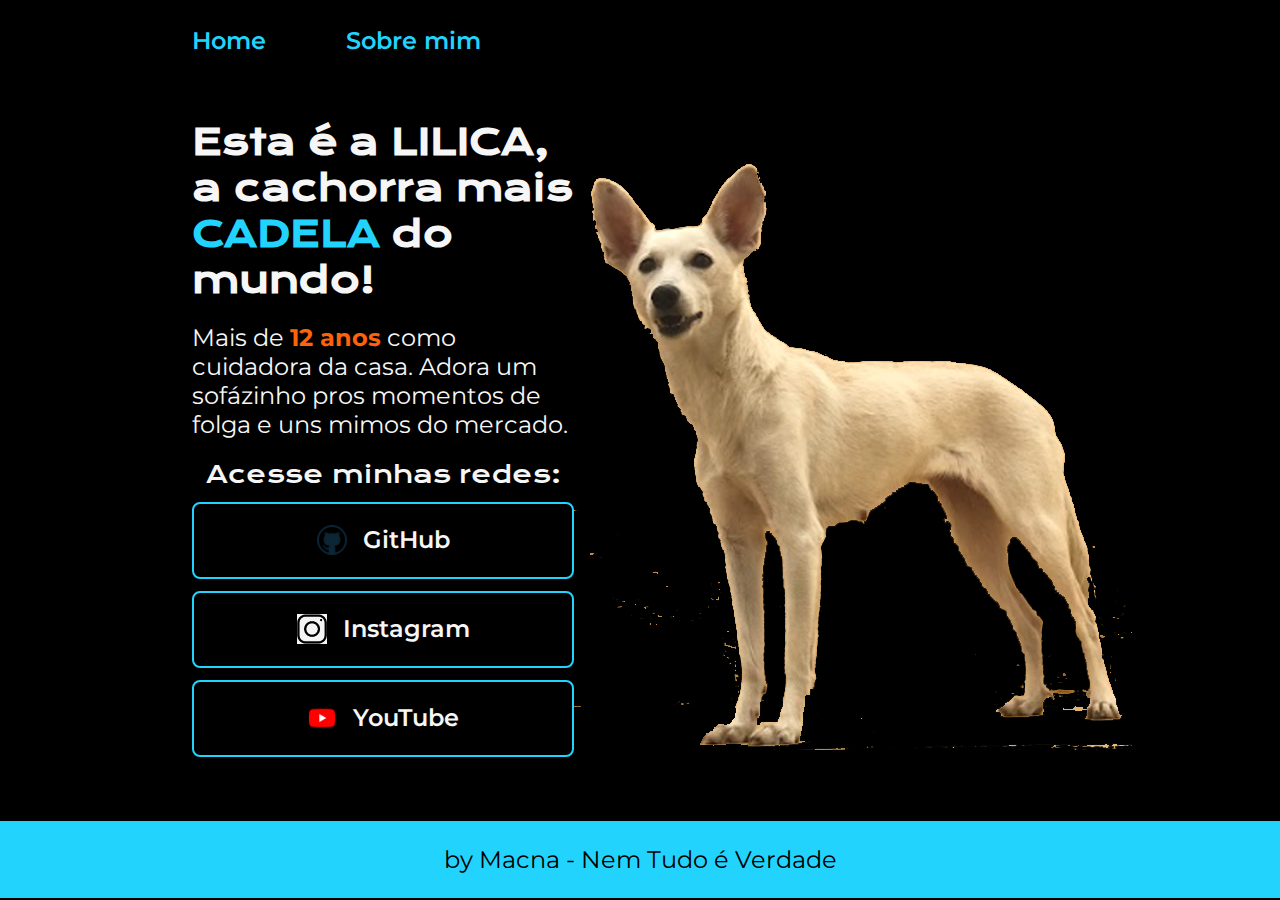
<file: index.html>
<!DOCTYPE html>
<html lang="pr-br">
<head>
    <meta charset="UTF-8">
    <meta name="viewport" content="width=device-width, initial-scale=1.0">
    <title>Portfólio Alura</title>
    <link rel="stylesheet" href="styles/style.css">
</head>
<body>
    <header class="cabecalho">
        <nav class="cabecalho_menu">
        <a class="cabecalho_menu_link" href="index.html" >Home</a>
            <a class="cabecalho_menu_link" href="aboutme.html">Sobre mim</a>
        </nav>
    </header>
        <main class="apresentacao">
            <section class="apresentacao___conteudo">
        <h1 class="apresentacao_conteudo_titulo">Esta é a LILICA, a cachorra mais <strong class="titutoDestaque">CADELA</strong> do mundo!</h1>
        <p class="paragrafo1">Mais de <strong class="maisDestaque">12 anos</strong> como cuidadora da casa. Adora um sofázinho pros momentos de folga e uns mimos do mercado.</p>
<div class="apresentacao_links">
        <h2 class="apresentacao_links_subtitulo">Acesse minhas redes:</h2>
        <a class="apresentacao_links_link1" href="https://github.com/Macnativa/Numero-Secreto">
            <img src="assets/icone_github.png" alt="" width="30" height="30">
            GitHub
            </a>
        
        <a class="apresentacao_links_link1" href="https://www.instagram.com/voticonta_/">
            <img src="assets/icone_instagram.png" alt="" width="30" height="30">
            Instagram
            </a>
        
        <a class="apresentacao_links_link1" href="https://www.youtube.com/watch?v=ZldghFZizFk">
            <img src="assets/icone_youtube.png" alt="" width="30" height="30">
            YouTube
            </a>
</div>
    </section>
        <img src="assets/lila.png" alt="Lilica">
    </main>
    <footer class="rodape">
    <p>by Macna - Nem Tudo é Verdade</p>
    </footer>
</body>
</html>
</file>
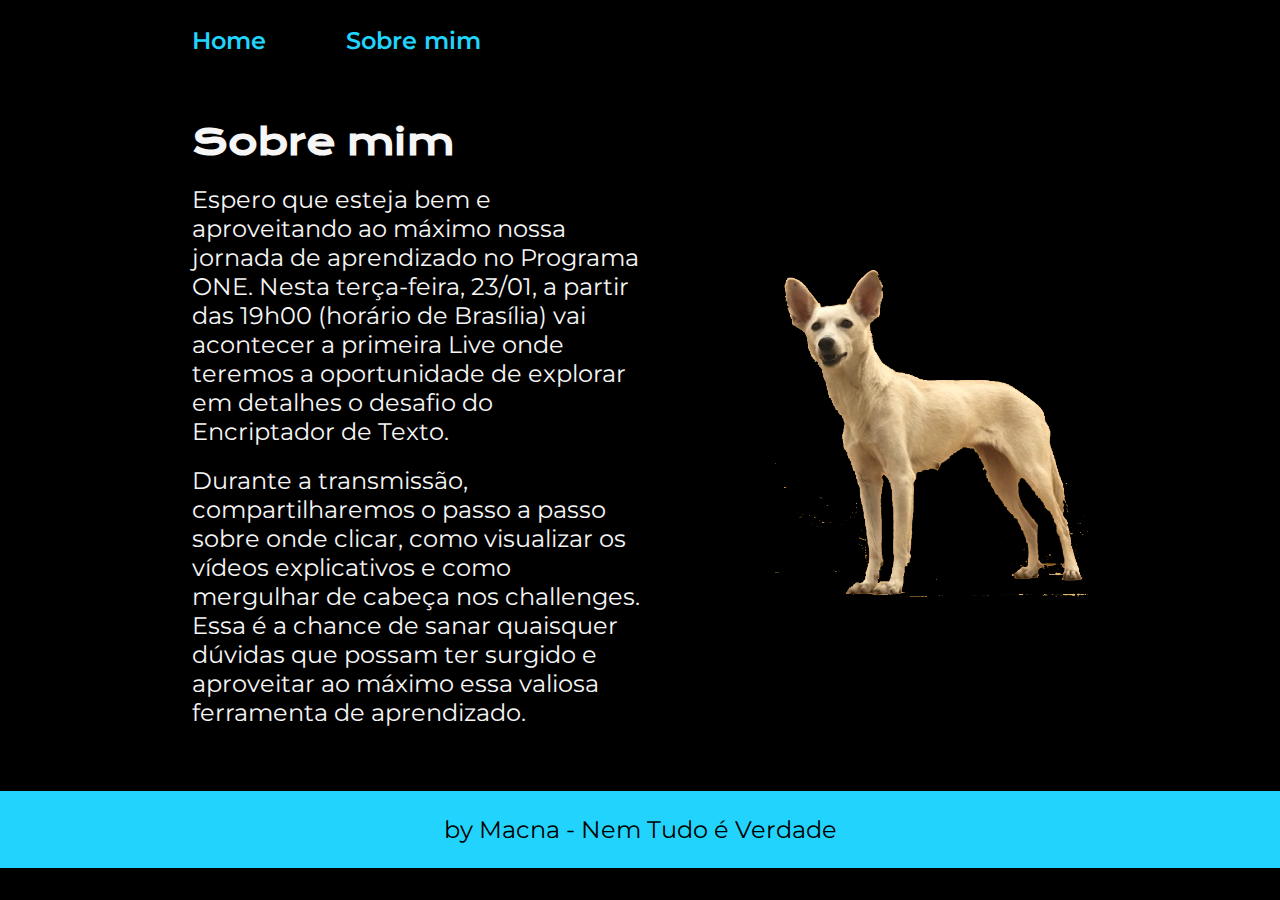
<file: aboutme.html>
<!doctype html>
<html lang="pt-br">
<head>
<meta charset="utf-8">
    <title>Sobre mim</title>
    <link rel= "stylesheet" href="styles/style.css">  
    </head>

<body>
    <header class="cabecalho">
     <nav class="cabecalho_menu">
        <a class="cabecalho_menu_link" href="index.html" >Home</a>
        <a class="cabecalho_menu_link" href="aboutme.html">Sobre mim</a>
        </nav>
    </header>
<main class="apresentacao">
        <section class="apresentacao___conteudo">
        <h1 class="apresentacao_conteudo_titulo">Sobre mim</h1>
        <p class="paragrafo1">Espero que esteja bem e aproveitando ao máximo nossa jornada de aprendizado no Programa ONE. Nesta terça-feira, 23/01, a partir das 19h00 (horário de Brasília) vai acontecer a primeira Live onde teremos a oportunidade de explorar em detalhes o desafio do Encriptador de Texto.</p>
            
        <p class="paragrafo1">Durante a transmissão, compartilharemos o passo a passo sobre onde clicar, como visualizar os vídeos explicativos e como mergulhar de cabeça nos challenges. Essa é a chance de sanar quaisquer dúvidas que possam ter surgido e aproveitar ao máximo essa valiosa ferramenta de aprendizado.</p>    
            </section>
     <img src="assets/lila.png" alt="Lilica" width="313" height="349">
    
         
  </main>
    <footer class="rodape">
    <p>by Macna - Nem Tudo é Verdade</p>
    </footer>

</body>
</html>
</file>
<file: styles/style.css>
@import url('https://fonts.googleapis.com/css2?family=Krona+One&family=Montserrat:ital,wght@400;600&display=swap');

* {
    margin: 0;
    padding: 0;
}

body {
    box-sizing: border-box;
    background-color:#000000;
        color: #F6F6F6;
    }       

.titutoDestaque {
    color: #22D4FD
}

.maisDestaque {
    color: #FE620B
}

.cabecalho {
    padding: 2% 0% 0% 15%; 
}

.cabecalho_menu{
    display: flex;
    gap: 80px;
}

.cabecalho_menu_link {
    font-family: "Montserrat", sans-serif;
    font-size: 1.5rem;
    font-weight: 600;
    color: #22d4fd;
    text-decoration: none;
    }



.apresentacao {
    padding: 5% 15%;
    display: flex;
    align-items: center;
    justify-content: space-between;
}

.apresentacao___conteudo {
    width: 50%;
    display: flex;
    flex-direction: column;
    gap: 20px;
}

.apresentacao_conteudo_titulo {
    font-size: 2.25rem;
    font-family: "Krona One", sans-serif;

}

.paragrafo1 {
    font-size: 1.5rem;
    font-family: "Montserrat", sans-serif;
}

.apresentacao_links {
    display: flex;
    flex-direction: column;
    align-items: center;
    justify-content: space-between;
    gap: 12px;
}

.apresentacao_links_subtitulo{
    font-family: "Krona One", sans-serif;
    font-weight: 400;
    font-size: 1.5rem;
}

.apresentacao_links_link1{
    display: flex;
    justify-content: center;
    gap: 16px;
    border: 2px solid #22d4fd;
    width: 378px;
    text-align: center;
    border-radius: 8px;
    font-size: 1.5rem;
    font-weight: 600;
    padding: 21.5px 0;
    text-decoration: none;
    color: #f6f6f6;
    font-family: "Montserrat", sans-serif;
}

.apresentacao_links_link1:hover {
    background-color: #272727;
}

.rodape {
    padding: 24px;
    color: #000000;
    background-color: #22d4fd;
    text-align: center;
    font-family: "Montserrat", sans-serif;
    font-size: 1.5rem;
    font-weight: 400;
    
}

@media (max-width: 844px) {
    .cabecalho{
        padding: 10%;
    }   
    
    .cabecalho_menu {
        justify-content: center
    }
    
   .apresentacao{
       flex-direction: column-reverse;
       padding: 5%;
        
   }
    
    .apresentacao___conteudo{
        width: auto;
    }
}
</file>
